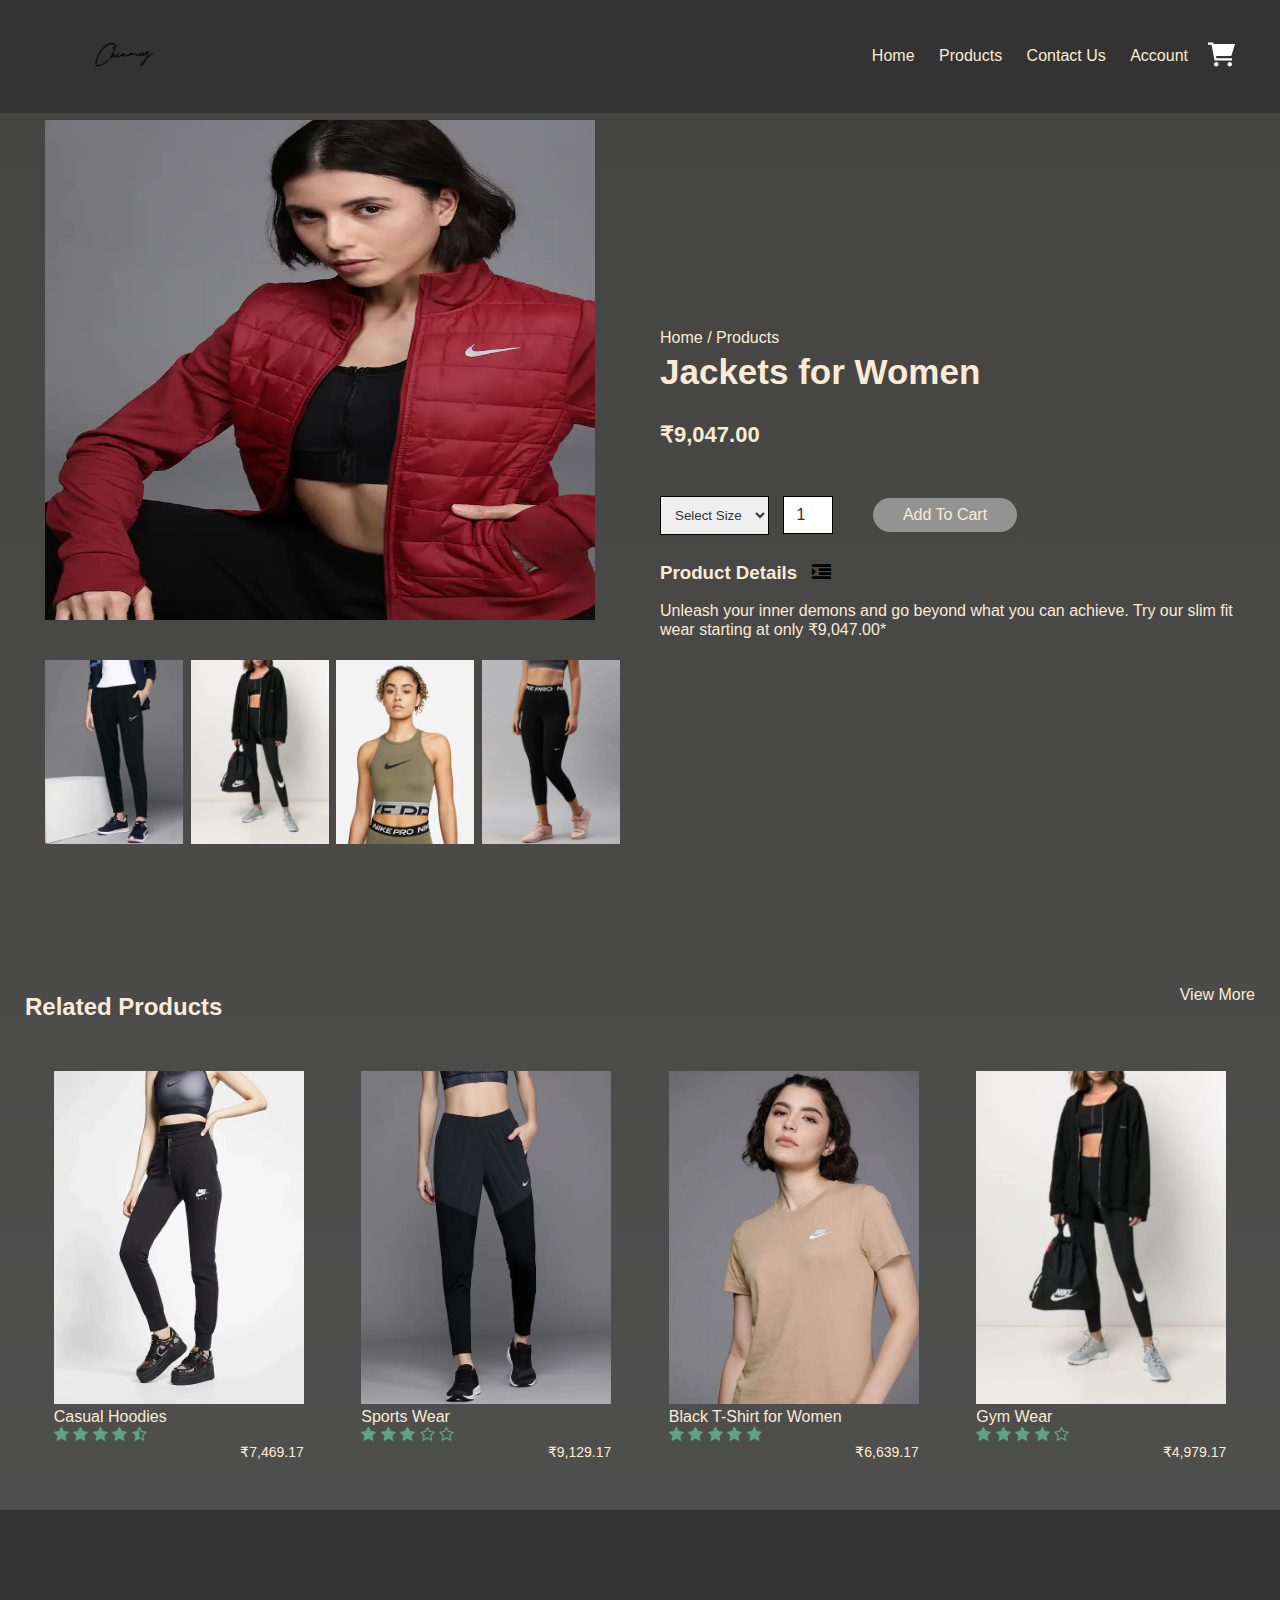
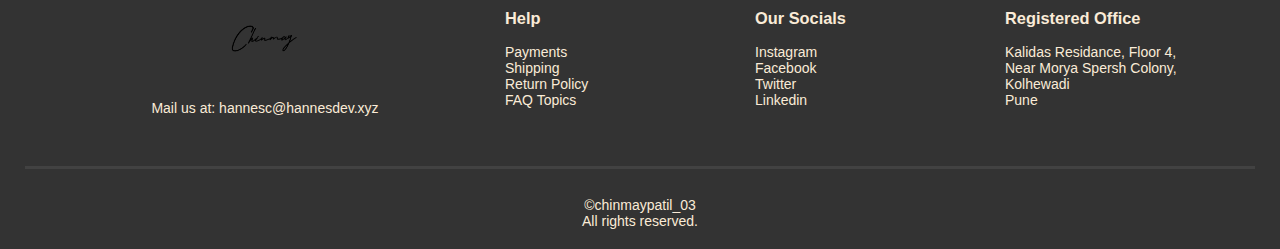
<file: product_details.html>
<!DOCTYPE html>
<html lang="en">
    <head>
        <meta charset="UTF-8">
        <meta name="viewport" content="width=device-width, initial-scale=1.0">
        <title>Product-109B |  chinmaypatil03</title>
        <link rel="stylesheet" href="./src/css/main.css">
        <link rel="stylesheet" href="https://stackpath.bootstrapcdn.com/font-awesome/4.7.0/css/font-awesome.min.css">
        <link rel="icon" type="image/svg+xml" href="./images/header/favicon.svg">
    </head>
    <body class="ohhh">
        <div class="header">
            <div class="container">
                <div class="navbar">
                    <div class="logo">
                        <a href="./index.html"><img src="./images/header/complogo.png" alt="comp" width="225px"></a>
                    </div>
                    <nav>
                        <ul class="nav-menu">
                            <li class="nav-item"><a href="index.html">Home</a></li>
                            <li class="nav-item"><a href="products.html">Products</a></li>
                            <li class="nav-item"><a href="#footer">Contact Us</a></li>
                            <li class="nav-item"><a href="account.html">Account</a></li>
                        </ul>
                    </nav>
                    <a href="./cart.html"><img class="cart" src="./images/header/cart.svg"></a>
                    <div class="toggle"><i class="fa fa-bars"></i></div>
                </div>
            </div>
        </div>
        <div class="small-container single-product">
            <div class="child">
                <div class="halfchild">
                    <img src="./images/products/product-5.webp" width="550px" height="500px" id="prodImg"><br><br><br>
                    <div class="small-img-child">
                        <div class="small-img-col">
                            <img src="./images/products/product-13.webp" width="100%" class="small-img">
                        </div>
                        <div class="small-img-col">
                            <img src="./images/products/product-12.webp" width="100%" class="small-img">
                        </div>
                        <div class="small-img-col">
                            <img src="./images/products/product-6.webp" width="100%" class="small-img">
                        </div>
                        <div class="small-img-col">
                            <img src="./images/products/product-15.webp" width="100%" class="small-img">
                        </div>
                    </div>
                </div>
                <div class="halfchild">
                    <p>Home / Products</p>
                    <h1>Jackets for Women</h1>
                    <h4>₹9,047.00</h4>
                    <select>
                        <option disabled selected>Select Size</option>
                        <option>XXL</option>
                        <option>XL</option>
                        <option>L</option>
                        <option>M</option>
                        <option>S</option>
                    </select>
                    <input type="number" value="1">
                    <a href="./cart.html" class="btn">Add To Cart</a>
                    <h3>Product Details <i class="fa fa-indent"></i></h3>
                    <br>
                    <p>
                        Unleash your inner demons and go beyond what you can achieve. Try our slim fit wear
                        starting at only ₹9,047.00*
                    </p>
                </div>
            </div>
        </div>
        <div class="small-container">
            <div class="child child-2">
                <h2>Related Products</h2>
                <p><a href="./products.html">View More</a></p>
            </div>
        </div>
        <div class="small-container">
            <div class="child">
                <div class="footerChild2">
                    <img src="./images/products/product-3.webp">
                    <h4>Casual Hoodies</h4>
                    <div class="rating">
                        <i class="fa fa-star"></i>
                        <i class="fa fa-star"></i>
                        <i class="fa fa-star"></i>
                        <i class="fa fa-star"></i>
                        <i class="fa fa-star-half-o"></i>
                    </div>
                    <p>₹7,469.17</p>
                </div>
                <div class="footerChild2">
                    <img src="./images/products/product-1.webp">
                    <h4>Sports Wear</h4>
                    <div class="rating">
                        <i class="fa fa-star"></i>
                        <i class="fa fa-star"></i>
                        <i class="fa fa-star"></i>
                        <i class="fa fa-star-o"></i>
                        <i class="fa fa-star-o"></i>
                    </div>
                    <p>₹9,129.17</p>
                </div>
                <div class="footerChild2">
                    <img src="./images/products/product-11.webp">
                    <h4>Black T-Shirt for Women</h4>
                    <div class="rating">
                        <i class="fa fa-star"></i>
                        <i class="fa fa-star"></i>
                        <i class="fa fa-star"></i>
                        <i class="fa fa-star"></i>
                        <i class="fa fa-star"></i>
                    </div>
                    <p>₹6,639.17</p>
                </div>
                <div class="footerChild2">
                    <img src="./images/products/product-12.webp">
                    <h4>Gym Wear</h4>
                    <div class="rating">
                        <i class="fa fa-star"></i>
                        <i class="fa fa-star"></i>
                        <i class="fa fa-star"></i>
                        <i class="fa fa-star"></i>
                        <i class="fa fa-star-o"></i>
                    </div>
                    <p>₹4,979.17</p>
                </div>
            </div>
        </div>
        <div class="footer" id="footer">
            <div class="container">
                <div class="child">
                    <div class="footerChild1">
                        <img src="./images/header/complogo.png">
                        <h4>Mail us at: <a href="mailto:hannes@hannesdev.xyz">hannesc@hannesdev.xyz</a></h4>
                    </div>
                    <div class="footerChild2">
                        <h3>Help</h3>
                        <ul>
                            <li><a href="linkgoeshere">Payments</a></li>
                            <li><a href="linkgoeshere">Shipping</a></li>
                            <li><a href="linkgoeshere">Return Policy</a></li>
                            <li><a href="linkgoeshere">FAQ Topics</a></li>
                        </ul>
                    </div>
                    <div class="footerChild2">
                        <h3>Our Socials</h3>
                        <ul>
                            <li><a href="linkgoeshere">Instagram</a></li>
                            <li><a href="linkgoeshere">Facebook</a></li>
                            <li><a href="linkgoeshere">Twitter</a></li>
                            <li><a href="linkgoeshere">Linkedin</a></li>
                        </ul>
                    </div>
                    <div class="footerChild2">
                        <h3>Registered Office</h3>
                        <ul>
                            <li>Kalidas Residance, Floor 4,</li>
                            <li>Near Morya Spersh Colony,</li>
                            <li>Kolhewadi</li>
                            <li>Pune</li>
                        </ul>
                    </div>
                </div>
                <div class="belowfooter">
                    &copy;chinmaypatil_03 <br>
                  All rights reserved.
                </div>
            </div>
        </div>
        <script src="./src/js/script.js"></script>
    </body>
</html>
</file>
<file: src/css/main.css>
* {
    margin: 0;
    padding: 0;
    box-sizing: border-box;
    list-style-type: none;
    color: antiquewhite;
}

body {
    font-family:'Lucida Sans', 'Lucida Sans Regular', sans-serif;
    background: black url("ecommerce-store-main/ecommerce-store-main/images/header/headerprod.jpg") no-repeat center fixed;
}

a {
    text-decoration: none;
    color: inherit;
}


.header-image-top{
    position: fixed;
    z-index: -1;
    width: 100%;
    height: 100%;
}

a:hover {
    text-decoration: underline;
}

h1 {
    font-size: 35px;
    line-height: 50px;
    margin-bottom: 25px;
}

h2 {
    text-align: center;
    margin-top: 25px;
}

h4 {
    font-weight: normal;
}

.navbar {
    display: flex;
    align-items: center;
    padding: 20px;
    
}

.headerimg {
    max-width: 1300px;
    padding: 250px 100px;
    
}

nav {
    flex: 1;
    text-align: right;
    
   
}

nav ul {
    display: inline-block;
}

nav ul li {
    display: inline-block;
    margin-right: 20px;
}

.toggle {
    display: none;
}

.toggle i {
    font-size: 32px;
}

.container {
    max-width: 1300px;
    margin: auto;
    padding-left: 25px;
   
    padding-right: 25px;
   
}

.child {
    margin: 30px auto;
    display: flex;
    align-items: center;
    flex-wrap: wrap;
    justify-content: space-around;
}

.halfchild {
    flex-basis: 50%;
    min-width: 300px;
    margin-top: 20px;
}

.halfchild img {
    max-width: 100%;
    padding: 50px 0;
}

.btn {
    display: inline-block;
    background: #949393;
    padding: 8px 30px;
    margin: 30px 0;
    border-radius: 30px;
    transition: background 0.5s;
}

.btn:hover {
    background: #563434;
    text-decoration: none;
}

.header {
    background-color: #333;
    position: fixed;
    width: 100%;
    top: 0;
}

.line1 {
    margin: 15px auto;
    border-radius: 10px;
    width: 90px;
    height: 5px;
    background-color: antiquewhite;
}

.small-container {
    max-width: 1380px;
    margin: auto;
    padding-left: 25px;
    padding-right: 25px;
}

.childprods {
    flex-basis: 25%;
    padding: 10px;
    min-width: 200px;
    margin-bottom: 50px;
    transition: transform 0.5s;
}

.childprods img {
    width: 100%;
}

.childprods p {
    font-size: 15px;
    text-align: right;
}

.rating .fa {
    color: #5fa387;
}

.childprods:hover {
    cursor: pointer;
    transform: translateY(-5px);
}

.ohhh {
    background: linear-gradient(rgb(67, 68, 66),rgb(82, 81, 81));
}

.more {
    background-color: rgb(53, 53, 53);
    margin: 0 auto;
    display: flex;
    border-radius: 20px;
    justify-content: center;
    align-items: center;
    border: 1px solid black;
    margin-bottom: 40px;
    width: 9em;
    height: 2em;
}

.offer {
    background-color: #555;
    border-radius: 200px;
}

.halfchild .offer-img {
    padding: 50px;
}

.halfchild select, .halfchild option, .halfchild input {
    color: #333;
}

.testimonial {
    margin-top: 100px;
}

.testimonial .testchild {
    text-align: center;
    padding: 40px 20px;
    box-shadow: 0 0 20px 0px rgba(0, 0, 0, 0.3);
    cursor: pointer;
    transition: transform 0.5s;
}

.testchild {
    flex-basis: 30%;
    min-width: 250px;
    margin-bottom: 30px;
}

.testimonial .testchild img {
    width: 50px;
    margin-top: 20px;
    border-radius: 50%;
}

.testimonial .testchild:hover {
    transform: translateY(-10px);
}

.fa.fa-quote-left {
    font-size: 40px;    
}

.testchild p {
    font-size: 14px;
    margin: 12px 0;
}

.testimonial .testchild h3 {
    font-weight: 600;
    font-size: 16px;
}

.brands {
    margin: 100px auto;
}

.logo {
    width: 160px;
}

.logo img {
    width: 100%;
}

.footer {
    background-color: #333;
    font-size: 14px;
    padding: 60px 0 20px;
}

.footer h3 {
    margin-bottom: 1em;
}

.belowfooter {
    text-align: center;
    border-top: 3px solid rgb(66, 66, 66);
    padding-top: 2em;
}

.footerChild1, .footerChild2 {
    min-width: 250px;
    margin-bottom: 20px;
}

.footerChild1 {
    flex: 1;
    text-align: center;
}

.footerChild1 img {
    width: 180px;
    margin-bottom: 20px;
}

.footerChild2 {
    flex-basis: 12%;
}

.footerChild2 img {
    width: 250px;
}

.footerChild2 p {
    text-align: right;
    font-size: 14px;
}

.child-2 {
    justify-content: space-between;
    margin: 100px auto 50px;
}

select, select option  {
    border: 1px solid black;
    color: #333;
    padding: 5px;
}

.page-btn {
    margin-bottom: 35px;
    text-align: center;
}

.page-btn span {
    display: inline-block;
    background-color: black;
    margin-left: 10px;
    width: 40px;
    height: 40px;
    text-align: center;
    line-height: 40px;
    cursor: pointer;
}

.page-btn span:hover {
    background-color: #333;
    border: 1px solid grey;
}

.single-product {
    margin-top: 80px;
}

.single-product .halfchild img {
    padding: 0;
}

.single-product .halfchild {
    padding: 20px;
}

.single-product h4 {
    margin: 20px 0;
    font-size: 22px;
    font-weight: bold;
}

.single-product select {
    display: inline-block;
    padding: 10px;
    margin-top: 20px;
}

.single-product input {
    width: 50px;
    height: 38px;
    margin: 10px 35px 10px 10px;
    text-align: center;
    font-size: 16px;
    border: 1px solid black;
}

select, input {
    outline: none;
}

.single-product .fa {
    color: black;
    margin-left: 10px;
}

.small-img-child {
    display: flex;
    justify-content: space-between;
}

.small-img-col {
    flex-basis: 24%;
    cursor: pointer;
}

.formPage {
    display: flex;
    flex-direction: column;
    align-items: center;
    justify-content: center;
    min-height: calc(100vh - 120px);
}

.formPage .btn{
    display: block;
    margin: 20px 0;
    text-align: center;
    width: 250px;
    height: 35px;
    cursor: pointer;
}

.showForm {
    display: none;
    flex-direction: column;
    justify-content: space-evenly;
    align-items: center;
    width: 350px;
    height: 500px;
    background-color: #333;
    border-radius: 5px;
}

.showForm input {
    color: #333;
    border-radius: 15px;
    text-align: center;
    height: 35px;
    width: 280px;
}

@media only screen and (max-width: 768px) {
    .toggle {
        display: block;
        cursor: pointer;
    }    
    .active {
        background-color:grey;
    }
    .active .nav-item {
        display: block;
    }
    .active .nav-item:hover {
        background-color: #0d0e0d;
    }
    .active .nav-item a:hover {
        color: #7a7a7a;
        text-decoration: none;
    }
    .navbar .cart {
        position: relative;
        right: 50px;
    }
    .nav-menu {
        position: absolute;
        left: 0;
        top: 70px;
        right: 0;
    }
    nav ul li {
        margin: 0 auto;
    }
    .nav-item {
        text-align: center;
        display: none;
    }
    .nav-item a {
        display: block;
        padding: 15px;
        font-weight: 700;
        color: #1D263B;
    }
    .headerimg h1 {
        font-size: 32px;
    }
    .child .logo img {
        margin: 20px 20px;
    }
}

@media only screen and (max-width: 670px) {
    .child {
        text-align: center;
    }
    .halfchild, .testchild, .childprods {
        flex-basis: 100%;
    }
    .single-product .child {
        text-align: left;
    }
}
</file>
